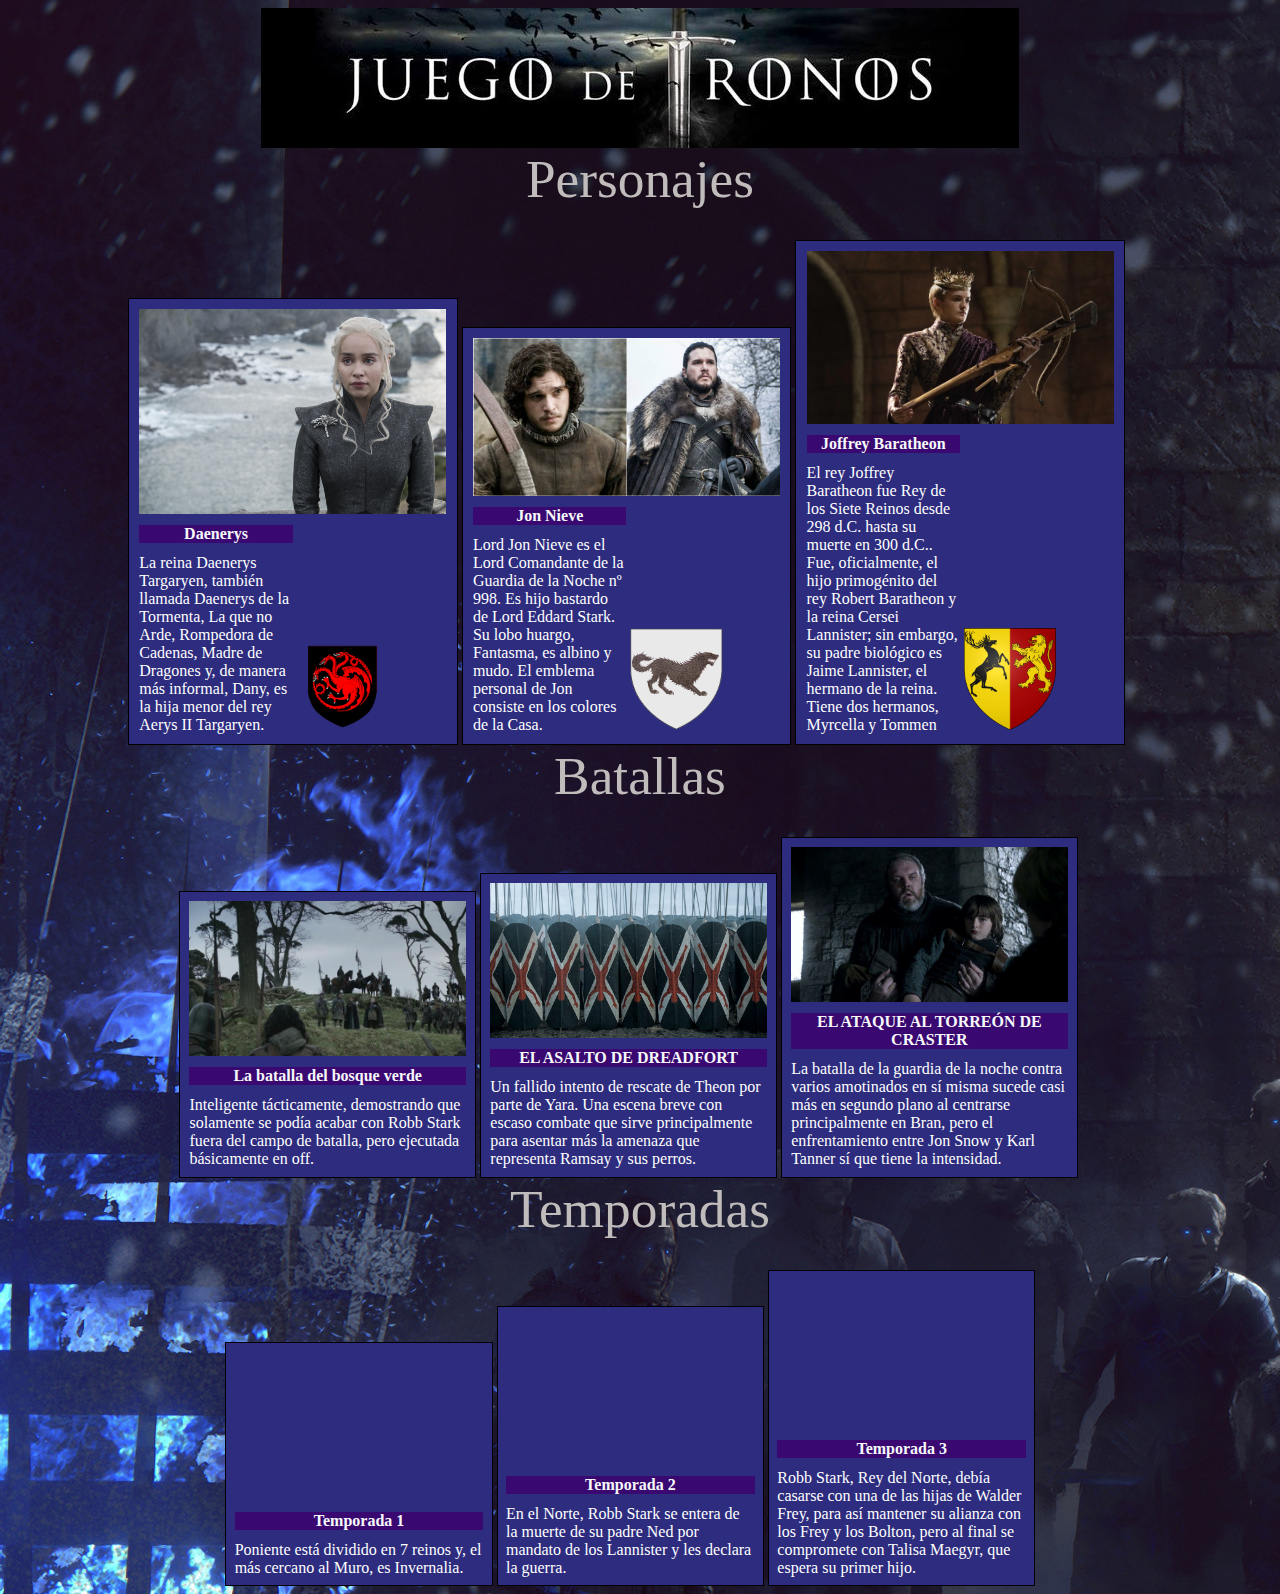
<file: JuegodeTronos/index.html>
<html>
<head>
    <link href="css/index.css" rel="stylesheet" type="text/css" media="all" />
    <meta charset="UTF-8">

</head>

<body background="images/fondomamadisimo.jpg">

    <div id="divPrincipal">
        <div id="banner">
            <img src="images/banner.jpg"/>
        </div>


        <div id="divPrincipal">
            <div class="banner2">
                Personajes
            </div>
    
        <div class="contenedorTarjetas">
            <div class="tarjeta tarjetaUnTercio">
             
                <div> <a href="daenerys.html">
                    <img class="imagenAnchoCompleto"  src="images/daenerys-targaryen.jpg"/></a>

                </div>
                <div  class="tarjeta1">
                
                    <h1>Daenerys</h1>
                    La reina Daenerys Targaryen, también llamada Daenerys de la Tormenta, La que no Arde, Rompedora de Cadenas, Madre de Dragones y, de manera más informal, Dany, es la hija menor del rey Aerys II Targaryen. 
                
                </div >
                <div class="tarjeta2">
                    <img class="imagenAnchoCompleto" src="images/Targaryen_Shield.png"/></a>
                </div>
               
            </div>
            <div class="tarjeta tarjetaUnTercio">
             
                <div><a href="jonnieve.html">
                    <img class="imagenAnchoCompleto" src="images/1557835177_653418_1557846461_noticia_normal.jpg"/></a>

                </div>
                <div  class="tarjeta1">
                
                    <h1>Jon Nieve</h1>
                    Lord Jon Nieve es el Lord Comandante de la Guardia de la Noche nº 998. Es hijo bastardo de Lord Eddard Stark. Su lobo huargo, Fantasma, es albino y mudo. El emblema personal de Jon consiste en los colores de la Casa.
                </div >
                <div class="tarjeta2">
                    <img class="imagenAnchoCompleto" src="images/Casa_Stark_escudo.png"/></a>
                </div>
               
            </div>

            <div class="tarjeta tarjetaUnTercio">
             
                <div>
                    <img class="imagenAnchoCompleto" src="images/joffrey-baratheon.jpg"/></a>

                </div>
                <div  class="tarjeta1">
                
                    <h1>Joffrey Baratheon</h1>
                    El rey Joffrey Baratheon fue Rey de los Siete Reinos desde 298 d.C. hasta su muerte en 300 d.C.. Fue, oficialmente, el hijo primogénito del rey Robert Baratheon y la reina Cersei Lannister; sin embargo, su padre biológico es Jaime Lannister, el hermano de la reina. Tiene dos hermanos, Myrcella y Tommen
                </div >
                <div class="tarjeta2">
                    <img class="imagenAnchoCompleto" src="images/Casa_Baratheon_Desembarco.png"/></a>
                </div>
               
            </div>

            <div id="divPrincipal">
                <div class="banner2">
                    Batallas
                </div>


            <div class="contenedorTarjetas">
                <div class="tarjeta tarjetaUnTercio">
             
                    <div><a href="batalla.html">
                        <img class="imagenAnchoCompleto" src="images/Batalla_del_Bosque_Susurrante.jpg"/></a>
    
                    </div>
                    <div  class="tarjetabatalla" >
                    
                        <h1>La batalla del bosque verde</h1>
                        Inteligente tácticamente, demostrando que solamente se podía acabar con Robb Stark fuera del campo de batalla, pero ejecutada básicamente en off. 
                        
                    </div >
                   
                   
                </div>

                <div class="tarjeta tarjetaUnTercio">
             
                    <div>
                        <img class="imagenAnchoCompleto" src="images/escudos-bolton.jpg"/></a>
    
                    </div>
                    <div  class="tarjetabatalla" >
                    
                        <h1>EL ASALTO DE DREADFORT</h1>
                        Un fallido intento de rescate de Theon por parte de Yara. Una escena breve con escaso combate que sirve principalmente para asentar más la amenaza que representa Ramsay y sus perros.                         
                    </div >
                   
                   
                </div>

                <div class="tarjeta tarjetaUnTercio">
             
                    <div>
                        <img class="imagenAnchoCompleto" src="images/hodor-game-of-thrones-lenguaje-3.jpg"/></a>
    
                    </div>
                    <div  class="tarjetabatalla" >
                    
                        <h1>EL ATAQUE AL TORREÓN DE CRASTER</h1>
                        La batalla de la guardia de la noche contra varios amotinados en sí misma sucede casi más en segundo plano al centrarse principalmente en Bran, pero el enfrentamiento entre Jon Snow y Karl Tanner sí que tiene la intensidad.                    
                    </div >
                   
                   
                </div>

            </div>


            <div id="divPrincipal">
                <div class="banner2">
                    Temporadas
                </div>

            <div class="contenedorTarjetas">

                <div class="tarjeta tarjetaUnTercio">
             
                    <div class="imagenAnchoCompleto">
                        <iframe  src="https://www.youtube.com/embed/gcTkNV5Vg1E" frameborder="0" allow="accelerometer; autoplay; encrypted-media; gyroscope; picture-in-picture" allowfullscreen></iframe>
    
                    </div>
                    <div  class="tarjetabatalla" >
                    
                        <h1>Temporada 1</h1>
                        Poniente está dividido en 7 reinos y, el más cercano al Muro, es Invernalia.
                    </div >
                   
                   
                </div>

                <div class="tarjeta tarjetaUnTercio">
             
                    <div class="imagenAnchoCompleto">
                        <iframe src="https://www.youtube.com/embed/AlhHGUfCYw4" frameborder="0" allow="accelerometer; autoplay; encrypted-media; gyroscope; picture-in-picture" allowfullscreen></iframe>
                    </div>
                    <div  class="tarjetabatalla" >
                    
                        <h1>Temporada 2</h1>
                        En el Norte, Robb Stark se entera de la muerte de su padre Ned por mandato de los Lannister y les declara la guerra. 
                    </div >
                   
                   
                </div>

                <div class="tarjeta tarjetaUnTercio">
             
                    <div class="imagenAnchoCompleto">
                        <iframe src="https://www.youtube.com/embed/wfSXhMzWoA4" frameborder="0" allow="accelerometer; autoplay; encrypted-media; gyroscope; picture-in-picture" allowfullscreen></iframe>
                    </div>
                    <div  class="tarjetabatalla" >
                    
                        <h1>Temporada 3</h1>
                        Robb Stark, Rey del Norte, debía casarse con una de las hijas de Walder Frey, para así mantener su alianza con los Frey y los Bolton, pero al final se compromete con Talisa Maegyr, que espera su primer hijo. 
                    </div >
                   
                   
                </div>








            </div>

        </div>




    </div>
</body>
</html>
</file>
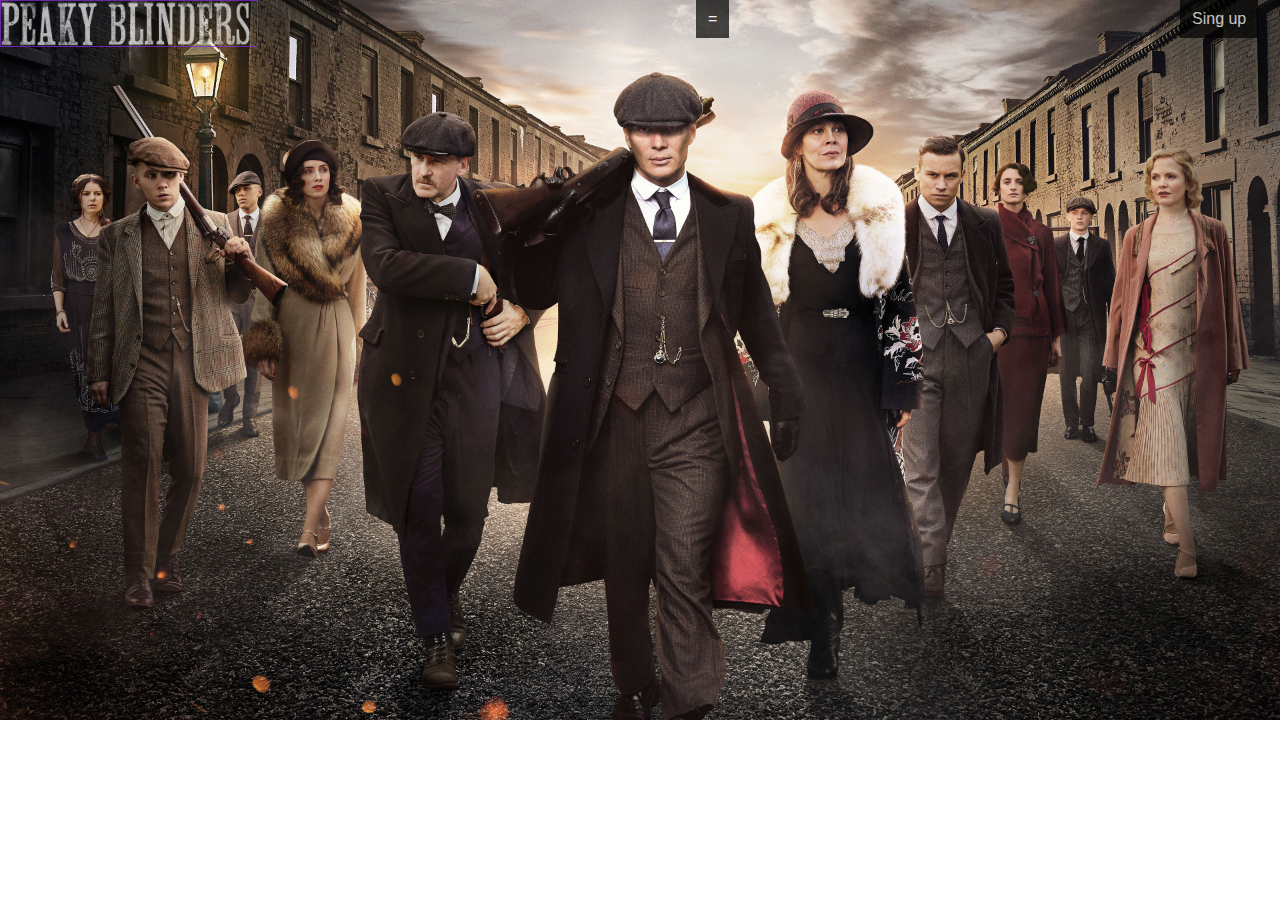
<file: PeakyBlinders/index.html>
<html>
<head>
    <link href="css/index.css" rel="stylesheet" type="text/css" media="all" />
    <meta charset="UTF-8">

</head>
<body >
 <!-- Image Map Generated by http://www.image-map.net/ -->
<img id="fondo" src="images/fondowebstodos.jpg" usemap="#image-map">

<map name="image-map">
    <area target="" alt="Tommy" title="Tommy" href="tommyshelby.html" coords="2175,1701,1721,585" shape="rect">
    <area target="" alt="polly" title="polly" href="poly.html" coords="2585,1721,2361,334" shape="rect">
    <area target="" alt="Arthur" title="Arthur" href="arthurshelby.html" coords="1082,548,1575,1430" shape="rect">
</map>
    <div class="imageninicio">
        <a href="index.html"> <img class="imagencien" src="images/Imagendeinicio (1).png"></a>

    </div>
    <div id="header">
        <ul class="nav">
        <!-- <li><a href="">Inicio</a></li>-->
         <li><a href="">=</a>
          <ul>
           <li><a href="historia.html">Historia</a></li>
           <li><a href="personaje.html">Personajes</a></li>
           <li><a href="temporada.html">Temporadas</a></li>
           <li><a href="">Actores</a></li>
           <li><a href="">Ambientación</a>
            <ul>
             <li><a href="bandasonora.html">Banda Sonora</a></li>
             <li><a href="fotografia.html">Fotografía</a></li>
            </ul>
           </li>
          </ul>
         </li>
        </ul>
       </div>
     <div class="singup">
        <ul class="nav">
         <li><a href="iniciosesion.html">Sing up</a>
            <ul>
                <li><a href="https://twitter.com/CasaReal?ref_src=twsrc%5Egoogle%7Ctwcamp%5Eserp%7Ctwgr%5Eauthor">Contacto</a></li>
                </ul>
         </li>
         </div>
</body>
</html>
</file>
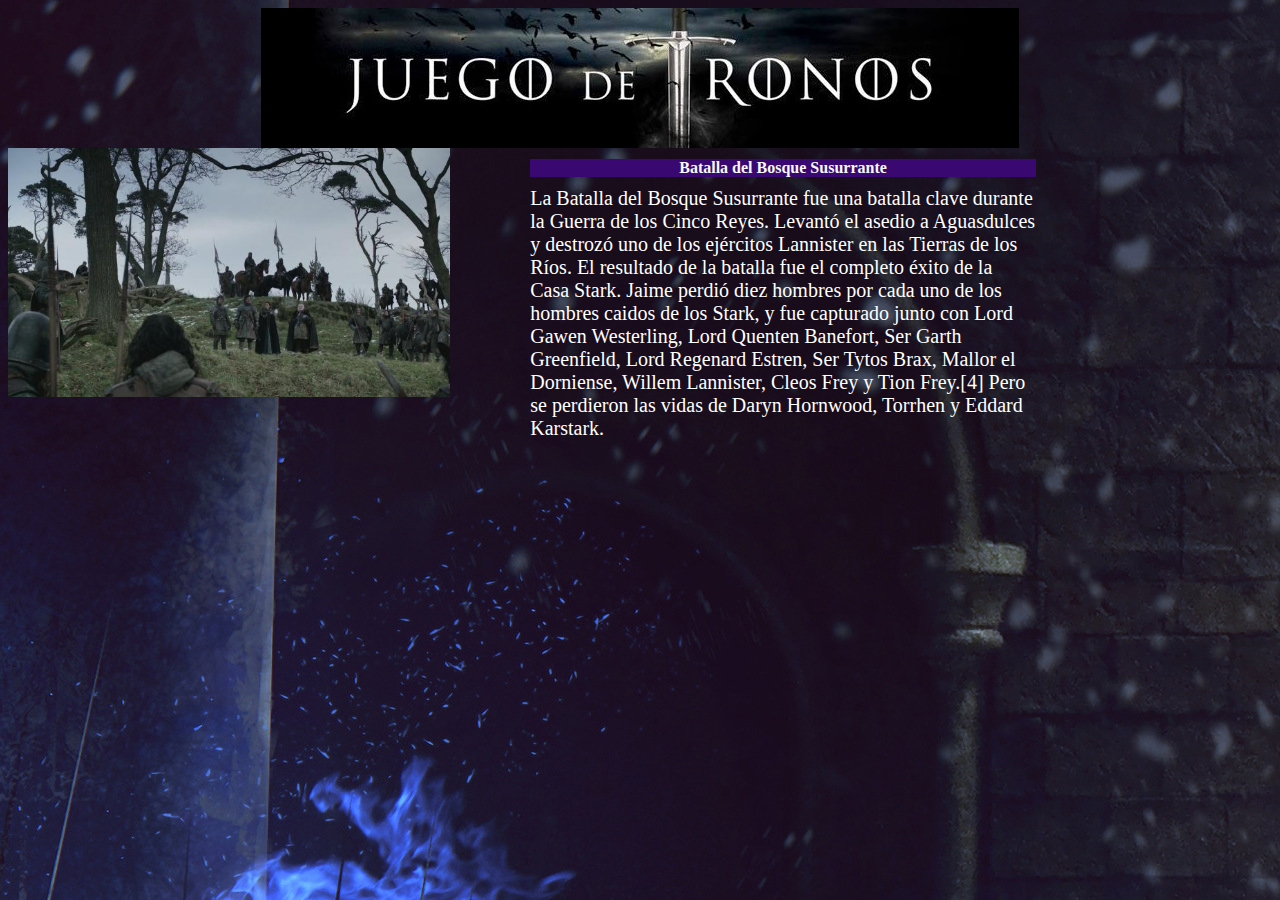
<file: JuegodeTronos/batalla.html>
<html>
<head>
    <link href="css/index.css" rel="stylesheet" type="text/css" media="all" />
    <meta charset="UTF-8">

</head>
<body  background="images/fondomamadisimo.jpg">
    <div id="divPrincipal">
        <div id="banner">
            <img src="images/banner.jpg"/>
        </div>
    </div>
  
             
        

        <div class="tarjeta4">
            <img class="imagenAnchoCompleto" src="images/Batalla_del_Bosque_Susurrante.jpg"/></a>


        </div>
        <div id="padre "class="tarjeta5" >
        
            <h1>Batalla del Bosque Susurrante</h1>
            La Batalla del Bosque Susurrante fue una batalla clave durante la Guerra de los Cinco Reyes. Levantó el asedio a Aguasdulces y destrozó uno de los ejércitos Lannister en las Tierras de los Ríos.
            El resultado de la batalla fue el completo éxito de la Casa Stark. Jaime perdió diez hombres por cada uno de los hombres caidos de los Stark, y fue capturado junto con Lord Gawen Westerling, Lord Quenten Banefort, Ser Garth Greenfield, Lord Regenard Estren, Ser Tytos Brax, Mallor el Dorniense, Willem Lannister, Cleos Frey y Tion Frey.[4] Pero se perdieron las vidas de Daryn Hornwood, Torrhen y Eddard Karstark.
        </div>

      
        
       
    
</body>
</html>
</file>
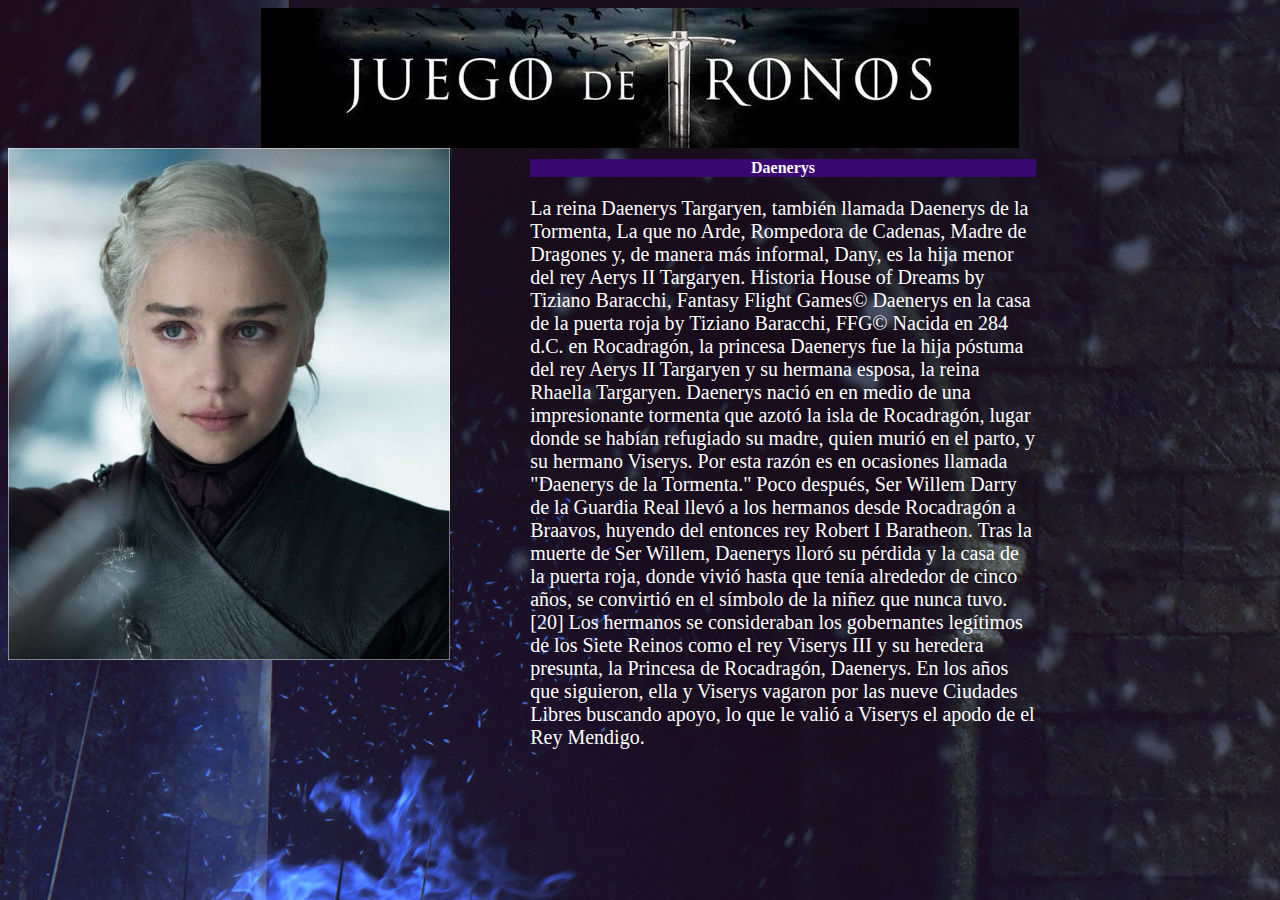
<file: JuegodeTronos/daenerys.html>
<html>
<head>
    <link href="css/index.css" rel="stylesheet" type="text/css" media="all" />
    <meta charset="UTF-8">

</head>
<body  background="images/fondomamadisimo.jpg">
    <div id="divPrincipal">
        <div id="banner">
            <img src="images/banner.jpg"/>
        </div>
    </div>
  
             
        

        <div class="tarjeta4">
            <img class="imagenAnchoCompleto" src="images/dae.jpg"/></a>


        </div>
        <div class="tarjeta5" >
        
            <h1>Daenerys</h1>
           <p> La reina Daenerys Targaryen, también llamada Daenerys de la Tormenta, La que no Arde, Rompedora de Cadenas, Madre de Dragones y, de manera más informal, Dany, es la hija menor del rey Aerys II Targaryen. 
            Historia
            House of Dreams by Tiziano Baracchi, Fantasy Flight Games©
            Daenerys en la casa de la puerta roja by Tiziano Baracchi, FFG©

            Nacida en 284 d.C. en Rocadragón, la princesa Daenerys fue la hija póstuma del rey Aerys II Targaryen y su hermana esposa, la reina Rhaella Targaryen. Daenerys nació en en medio de una impresionante tormenta que azotó la isla de Rocadragón, lugar donde se habían refugiado su madre, quien murió en el parto, y su hermano Viserys. Por esta razón es en ocasiones llamada "Daenerys de la Tormenta."

            Poco después, Ser Willem Darry de la Guardia Real llevó a los hermanos desde Rocadragón a Braavos, huyendo del entonces rey Robert I Baratheon. Tras la muerte de Ser Willem, Daenerys lloró su pérdida y la casa de la puerta roja, donde vivió hasta que tenía alrededor de cinco años, se convirtió en el símbolo de la niñez que nunca tuvo.[20]

            Los hermanos se consideraban los gobernantes legítimos de los Siete Reinos como el rey Viserys III y su heredera presunta, la Princesa de Rocadragón, Daenerys. En los años que siguieron, ella y Viserys vagaron por las nueve Ciudades Libres buscando apoyo, lo que le valió a Viserys el apodo de el Rey Mendigo.
            </p>
        </div>

      
        
       
    
</body>
</html>
</file>
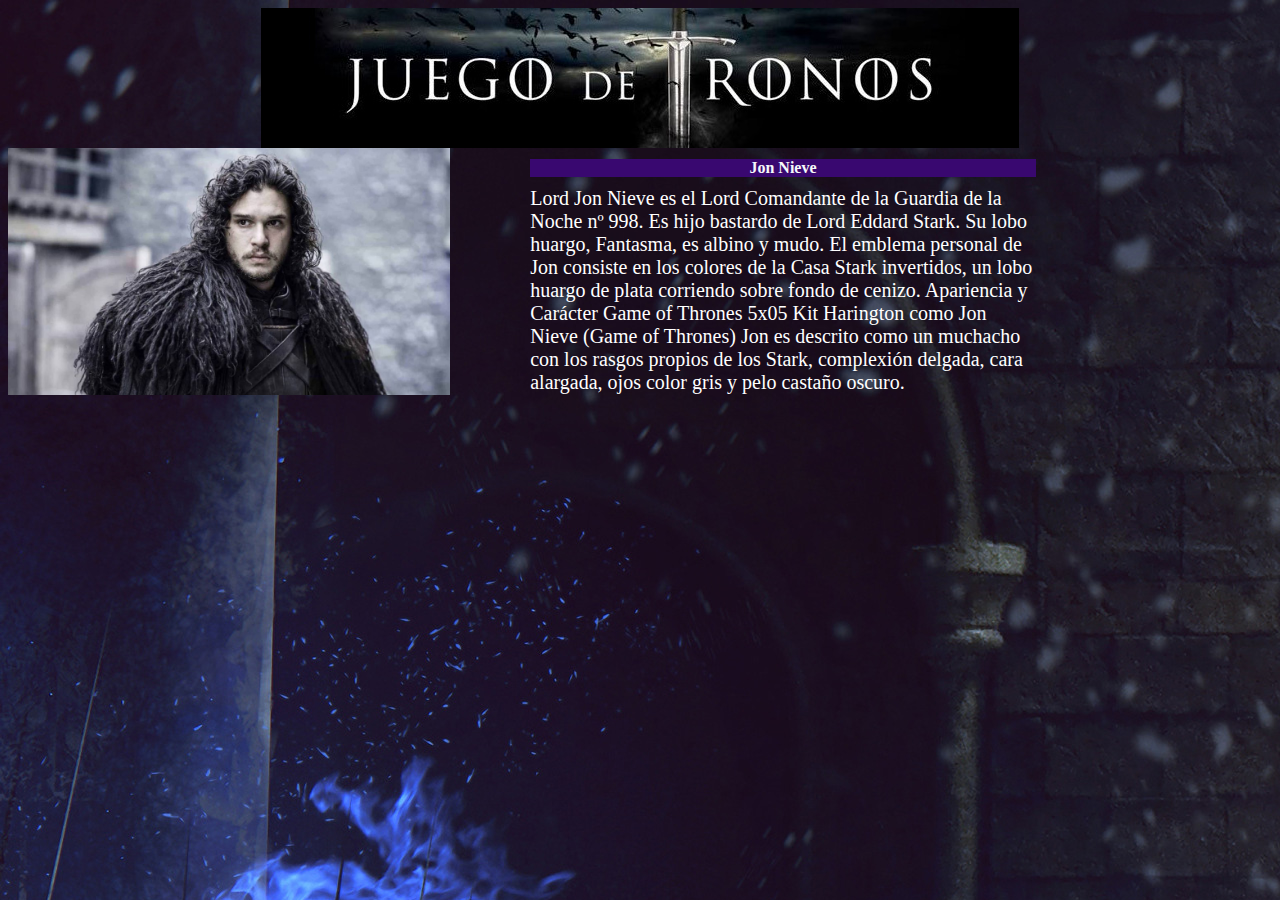
<file: JuegodeTronos/jonnieve.html>
<html>
<head>
    <link href="css/index.css" rel="stylesheet" type="text/css" media="all" />
    <meta charset="UTF-8">

</head>
<body  background="images/fondomamadisimo.jpg">
    <div id="divPrincipal">
        <div id="banner">
            <img src="images/banner.jpg"/>
        </div>
    </div>
  
             
        

        <div class="tarjeta4">
            <img class="imagenAnchoCompleto" src="images/1566728548_210085_1566728841_noticia_normal.jpg"/></a>


        </div>
        <div id="padre "class="tarjeta5" >
        
            <h1>Jon Nieve</h1>
            Lord Jon Nieve es el Lord Comandante de la Guardia de la Noche nº 998. Es hijo bastardo de Lord Eddard Stark. Su lobo huargo, Fantasma, es albino y mudo. El emblema personal de Jon consiste en los colores de la Casa Stark invertidos, un lobo huargo de plata corriendo sobre fondo de cenizo.
            Apariencia y Carácter
Game of Thrones 5x05
Kit Harington como Jon Nieve (Game of Thrones)

Jon es descrito como un muchacho con los rasgos propios de los Stark, complexión delgada, cara alargada, ojos color gris y pelo castaño oscuro.
        </div>

      
        
       
    
</body>
</html>
</file>
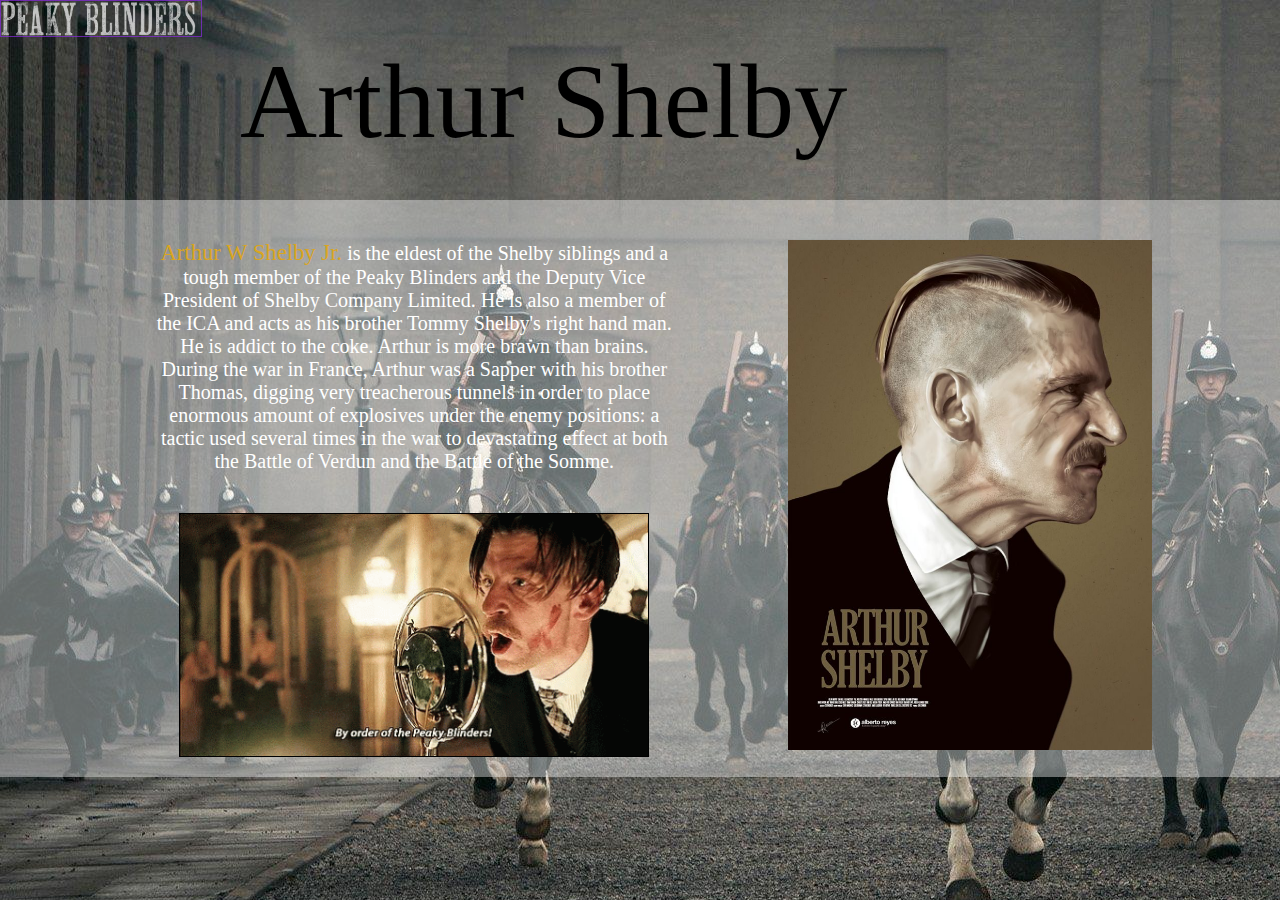
<file: PeakyBlinders/arthurshelby.html>
<html>
    <head>
        <link href="css/index.css" rel="stylesheet" type="text/css" media="all" />
        <meta charset="UTF-8">

    </head>
    <body class="fondodesl" background="images/caballos.jpg" alt="background image">
        <div id="contenedorhistoria">
            <div id="menuhistoria">
                <div class="imageninicioh" > 
                    <a href="index.html"> <img class="imagencien" src="images/Imagendeinicio (1).png"></a>

                </div>
                <div class="display">
               <p class="historia">Arthur Shelby</p> 
                </div>
                <div class="deschistoria">
                    <div class="infopersonaje">
                       <p>  
                        <span class="span">Arthur W Shelby Jr.</span> is the eldest of the Shelby siblings and a tough member of the Peaky Blinders and the Deputy Vice President of Shelby Company Limited. He is also a member of the ICA and acts as his brother Tommy Shelby's right hand man. He is addict to the coke.
                        Arthur is more brawn than brains. During the war in France, Arthur was a Sapper with his brother Thomas, digging very treacherous tunnels in order to place enormous amount of explosives under the enemy positions: a tactic used several times in the war to devastating effect at both the Battle of Verdun and the Battle of the Somme.  
                    </p>
                    <p class="margen1">

                        <img class="gift2" src="images/arthur.gif">
                    </p>

                    </div>
                    <div class="fotopersonaje">

                        <img class="porcen" src="images/arthurinfo.jpg"/></a>


                    </div>
                   

                </div>
                
            </div>
        </div>


        


    </body>
</html>
</file>
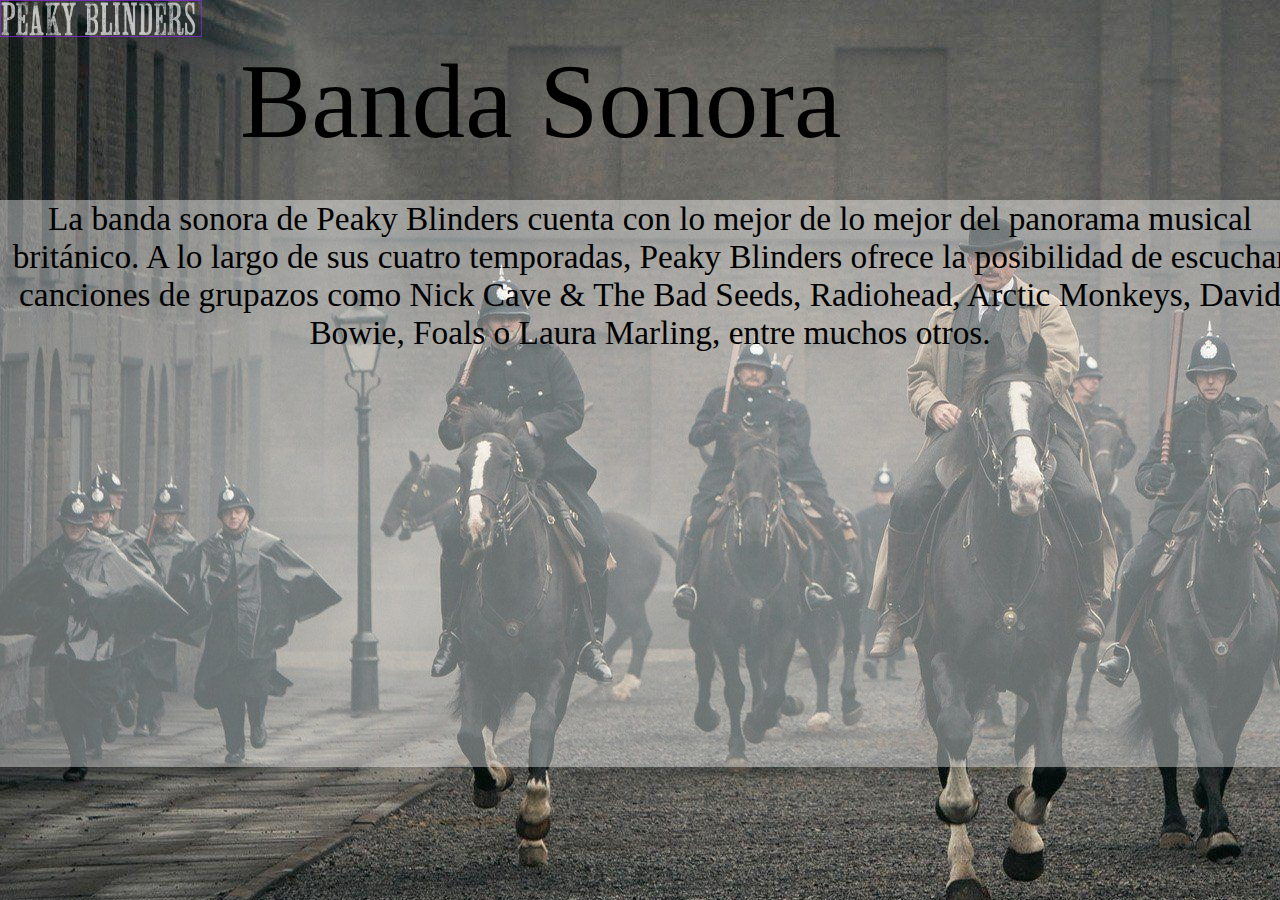
<file: PeakyBlinders/bandasonora.html>
<html>
    <head>
        <link href="css/index.css" rel="stylesheet" type="text/css" media="all" />
        <meta charset="UTF-8">

    </head>
    <body class="fondodesl" background="images/caballos.jpg" alt="background image" >
        
        <div id="contenedorhistoria">
        <div id="menuhistoria">
            <div class="imageninicioh ">
                <a href="index.html"> <img class="imagencien" src="images/Imagendeinicio (1).png"></a>

            </div>
            <div class="display">
           <p class="historia">Banda Sonora</p> 
            </div>
            <div class="deschistoria">
                <p>La banda sonora de Peaky Blinders cuenta con lo mejor de lo mejor del panorama musical británico. A lo largo de sus cuatro temporadas, Peaky Blinders ofrece la posibilidad de escuchar canciones de grupazos como Nick Cave & The Bad Seeds, Radiohead, Arctic Monkeys, David Bowie, Foals o Laura Marling, entre muchos otros.
                    
                </p>
                <div class="spoti"><iframe title="Spotify Embed: Canciones Peaky Blinders - Temporada 5" width="300" height="380" allowtransparency="true" frameborder="0" allow="encrypted-media" src="https://open.spotify.com/embed/playlist/0qoCY2hpHjNtyPtoWf4D33?si=sihpYb3qRfmdG2WCKolbYw"></iframe></div>
                <div class="spoti"><iframe title="Spotify Embed: Banda sonora de Peaky Blinders - Temporada 4" width="300" height="380" allowtransparency="true" frameborder="0" allow="encrypted-media" src="https://open.spotify.com/embed/playlist/4dIW3Z0IqBghCsnlW5hZvH"></iframe></div>
                <div class="spoti"><iframe title="Spotify Embed: Banda sonora de Peaky Blinders - Temporada 3" width="300" height="380" allowtransparency="true" frameborder="0" allow="encrypted-media" src="https://open.spotify.com/embed/playlist/4xRDWYIn6ssqr8IhldoSE7"></iframe></div>
                <div class="spoti"><iframe title="Spotify Embed: Banda sonora de Peaky Blinders - Temporada 1" width="300" height="380" allowtransparency="true" frameborder="0" allow="encrypted-media" src="https://open.spotify.com/embed/playlist/1mBnFxIrevTxxd6DUA428g"></iframe></div>
            </div>
            

        </div>
        </div>

    </body>
</html>
</file>
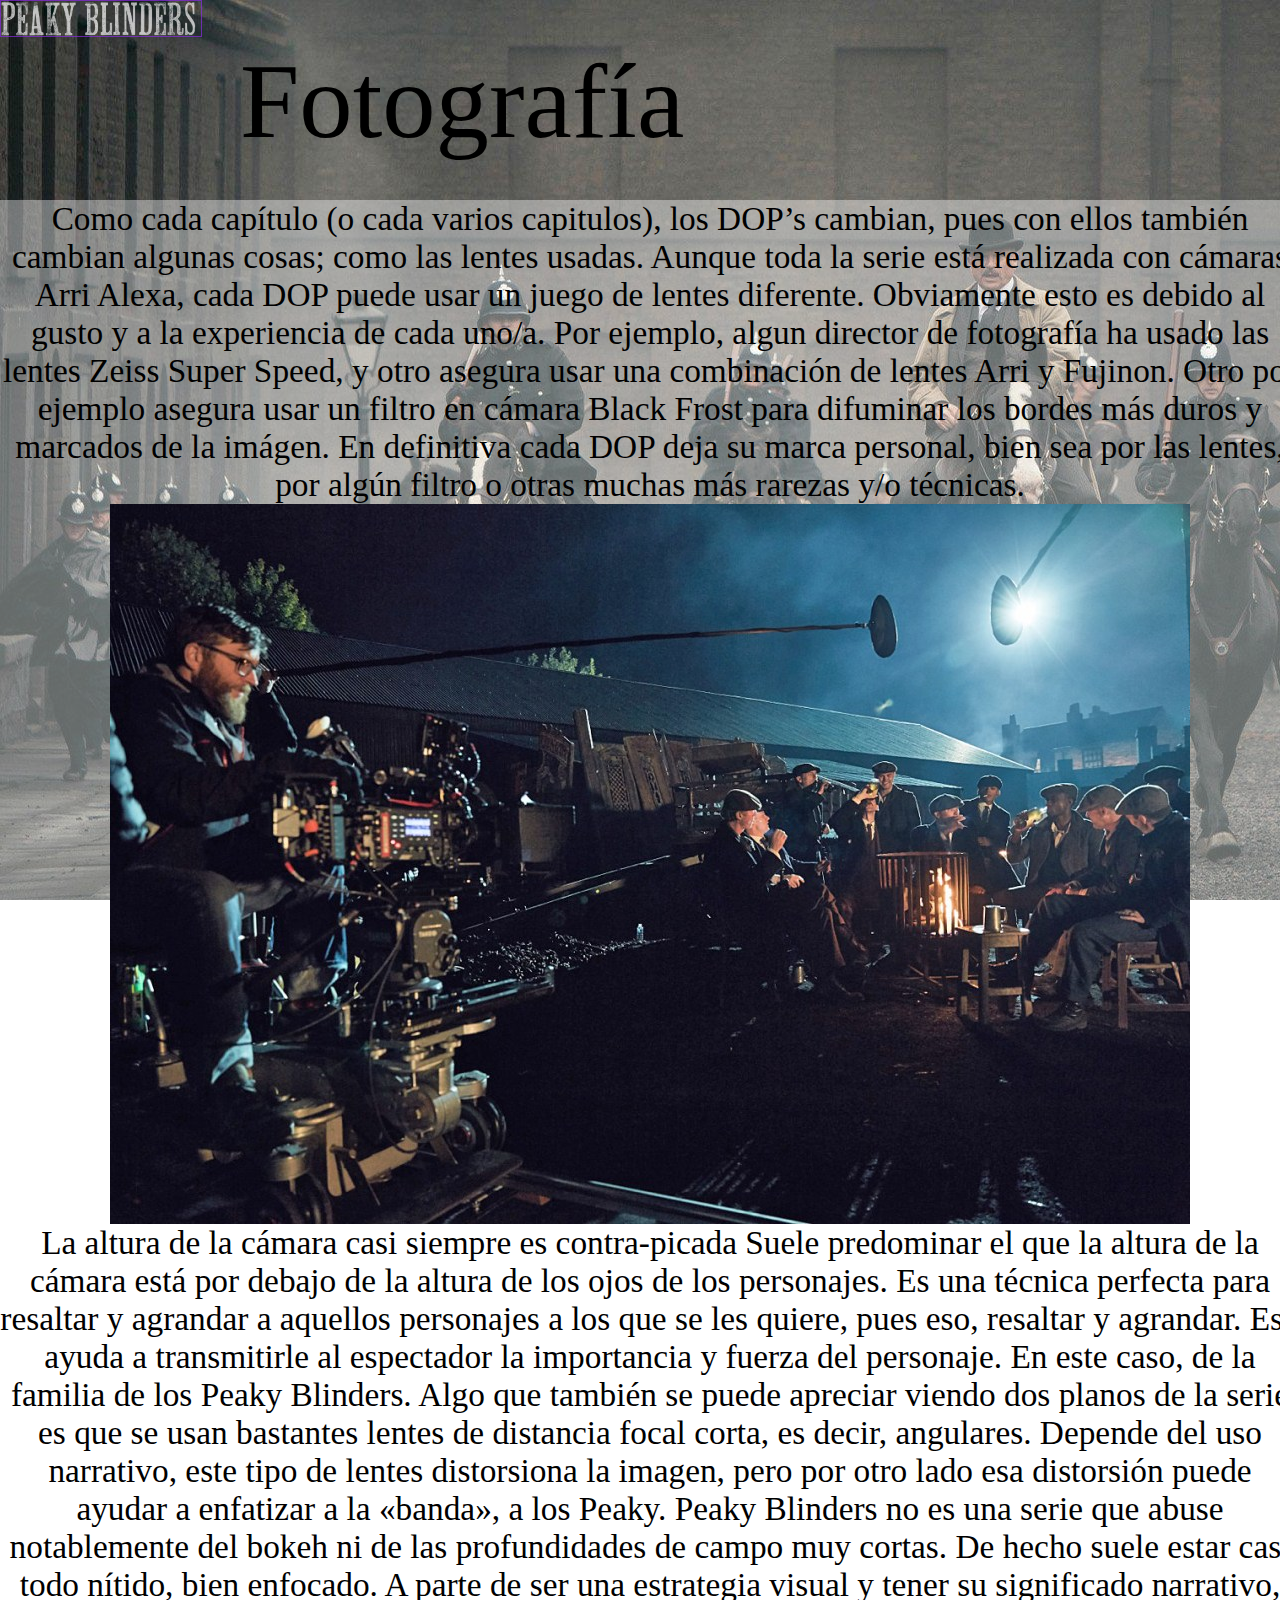
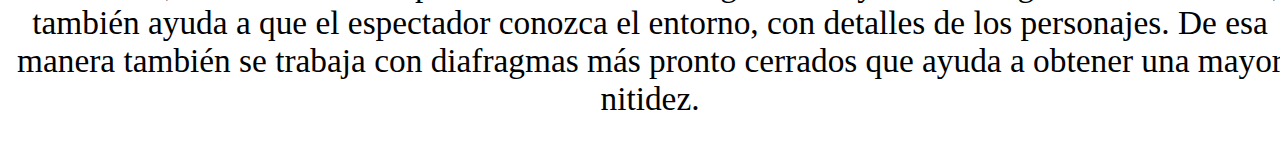
<file: PeakyBlinders/fotografia.html>
<html>
    <head>
        <link href="css/index.css" rel="stylesheet" type="text/css" media="all" />
        <meta charset="UTF-8">

    </head>
    <body class="fondodesl" background="images/caballos.jpg" alt="background image" >
        
        <div id="contenedorhistoria">
        <div id="menuhistoria">
            <div class="imageninicioh">
                <a href="index.html"> <img class="imagencien" src="images/Imagendeinicio (1).png"></a>

            </div>
            <div class="display">
           <p class="historia">Fotografía</p> 
            </div>
            <div class="deschistoria">
                <p>
                    Como cada capítulo (o cada varios capitulos), los DOP’s cambian, pues con ellos también cambian algunas cosas; como las lentes usadas. Aunque toda la serie está realizada con cámaras Arri Alexa, cada DOP puede usar un juego de lentes diferente. Obviamente esto es debido al gusto y a la experiencia de cada uno/a.
 
                    Por ejemplo, algun director de fotografía ha usado las lentes Zeiss Super Speed, y otro asegura usar una combinación de lentes Arri y Fujinon. Otro por ejemplo asegura usar un filtro en cámara Black Frost para difuminar los bordes más duros y marcados de la imágen.
                     
                    En definitiva cada DOP deja su marca personal, bien sea por las lentes, por algún filtro o otras muchas más rarezas y/o técnicas.</p>

                    <img src="images/rodaje.jpeg">
                     
                   <p> La altura de la cámara casi siempre es contra-picada
                     
                    Suele predominar el que la altura de la cámara está por debajo de la altura de los ojos de los personajes. Es una técnica perfecta para resaltar y agrandar a aquellos personajes a los que se les quiere, pues eso, resaltar y agrandar. Eso ayuda a transmitirle al espectador la importancia y fuerza del personaje. En este caso, de la familia de los Peaky Blinders.
                     
                    Algo que también se puede apreciar viendo dos planos de la serie es que se usan bastantes lentes de distancia focal corta, es decir, angulares. Depende del uso narrativo, este tipo de lentes distorsiona la imagen, pero por otro lado esa distorsión puede ayudar a enfatizar a la «banda», a los Peaky.
                     
                    Peaky Blinders no es una serie que abuse notablemente del bokeh ni de las profundidades de campo muy cortas. De hecho suele estar casi todo nítido, bien enfocado. A parte de ser una estrategia visual y tener su significado narrativo, también ayuda a que el espectador conozca el entorno, con detalles de los personajes. De esa manera también se trabaja con diafragmas más pronto cerrados que ayuda a obtener una mayor nitidez.
                    
                </p>
                
            </div>
            

        </div>
        </div>

    </body>
</html>
</file>
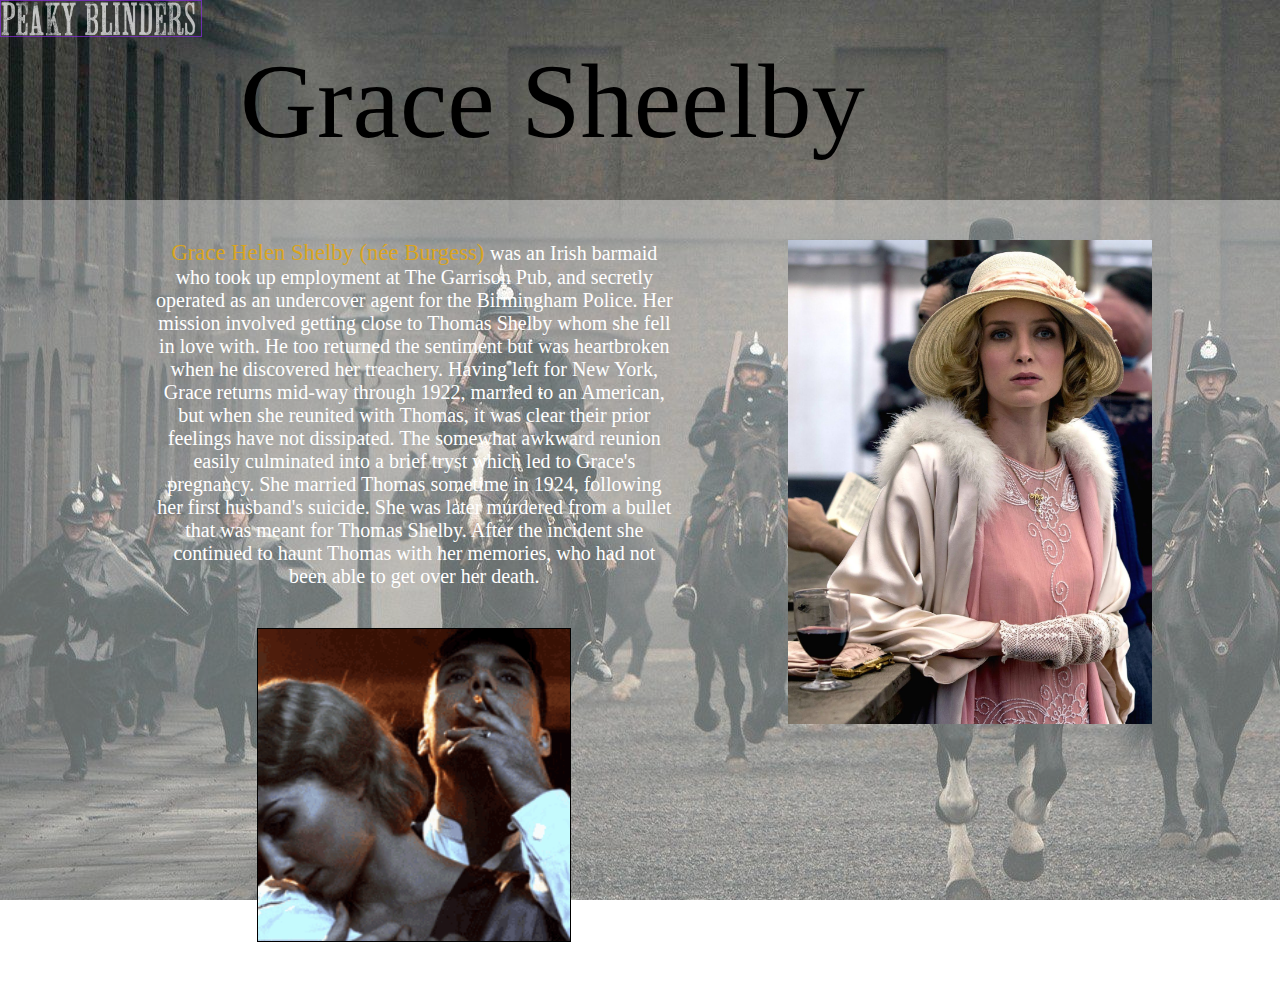
<file: PeakyBlinders/greece.html>
<html>
    <head>
        <link href="css/index.css" rel="stylesheet" type="text/css" media="all" />
        <meta charset="UTF-8">

    </head>
    <body class="fondodesl" background="images/caballos.jpg" alt="background image">
        <div id="contenedorhistoria">
            <div id="menuhistoria">
                <div class="imageninicioh" > 
                    <a href="index.html"> <img class="imagencien" src="images/Imagendeinicio (1).png"></a>

                </div>
                <div class="display">
               <p class="historia">Grace Sheelby</p> 
                </div>
                <div class="deschistoria">
                    <div class="infopersonaje">
                       <p>  
                       <span class="span"> Grace Helen Shelby (née Burgess) </span> was an Irish barmaid who took up employment at The Garrison Pub, and secretly operated as an undercover agent for the Birmingham Police. Her mission involved getting close to Thomas Shelby whom she fell in love with. He too returned the sentiment but was heartbroken when he discovered her treachery.

Having left for New York, Grace returns mid-way through 1922, married to an American, but when she reunited with Thomas, it was clear their prior feelings have not dissipated. The somewhat awkward reunion easily culminated into a brief tryst which led to Grace's pregnancy. She married Thomas sometime in 1924, following her first husband's suicide.

She was later murdered from a bullet that was meant for Thomas Shelby. After the incident she continued to haunt Thomas with her memories, who had not been able to get over her death.
                    </p>
                    <p class="margen1">

                        <img class="gift" src="images/grace.gif">
                    </p>

                    </div>
                    <div class="fotopersonaje">

                        <img class="porcen" src="images/gracee.jpg"/></a>


                    </div>
                   

                </div>
                
            </div>
        </div>


        


    </body>
</html>
</file>
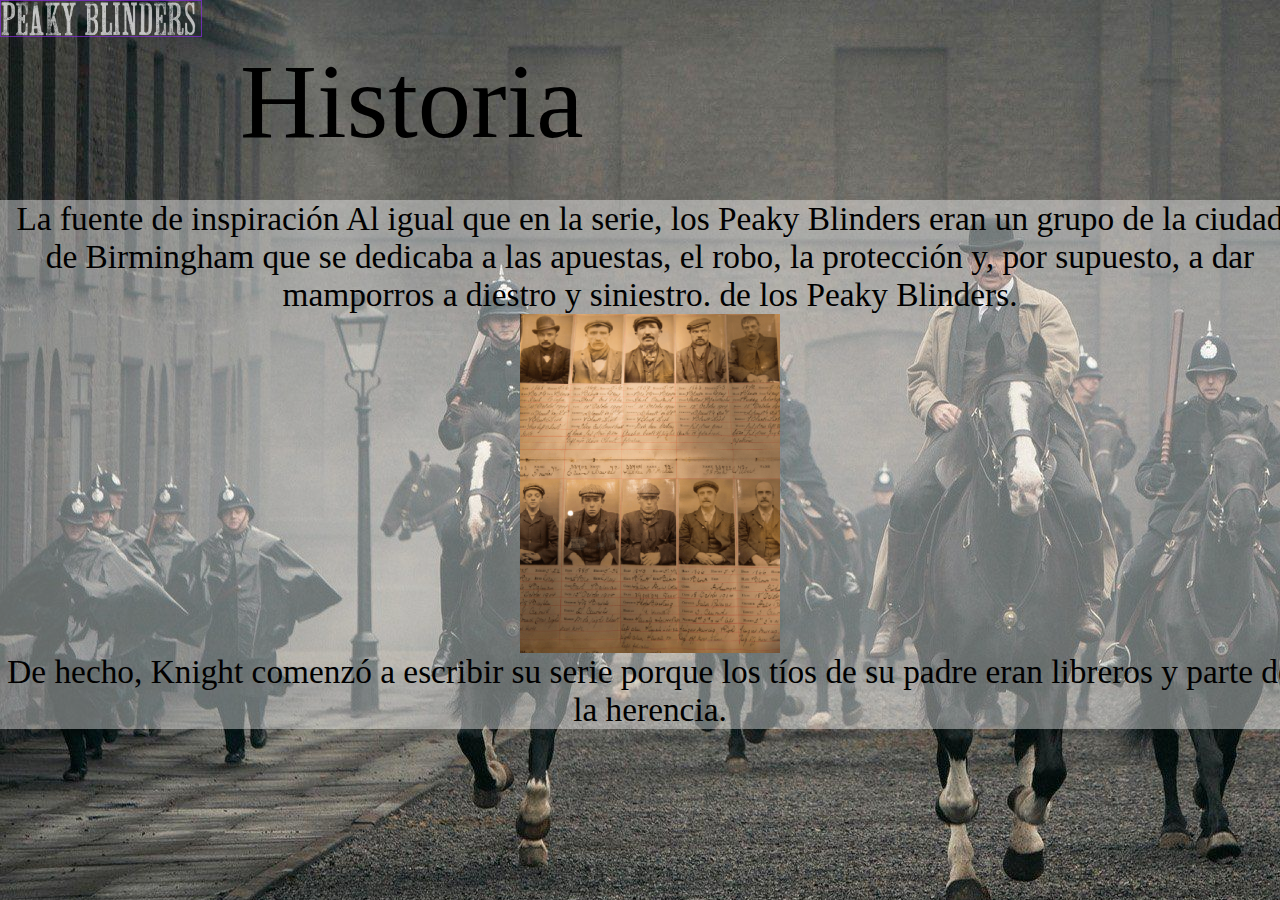
<file: PeakyBlinders/historia.html>
<html>
    <head>
        <link href="css/index.css" rel="stylesheet" type="text/css" media="all" />
        <meta charset="UTF-8">

    </head>
    <body class="fondodesl" background="images/caballos.jpg" alt="background image" >
        
        <div id="contenedorhistoria">
        <div id="menuhistoria">
            <div class="imageninicioh">
                <a href="index.html"> <img class="imagencien" src="images/Imagendeinicio (1).png"></a>

            </div>
            <div class="display">
           <p class="historia">Historia</p> 
            </div>
            <div class="deschistoria">
                <p>La fuente de inspiración
                    Al igual que en la serie, los Peaky Blinders eran un grupo de la ciudad de Birmingham que se dedicaba  a las apuestas, el robo, la protección y, por supuesto, a dar mamporros a diestro y siniestro. de los Peaky Blinders. </p>
                <div>
                    <img class="imghistoria" src="images/historia.jpg">
                </div>
                <p>
                    De hecho, Knight comenzó a escribir su serie porque los tíos de su padre eran libreros y parte de la herencia.
                </p>
                
            </div>
            

        </div>
        </div>

    </body>
</html>
</file>
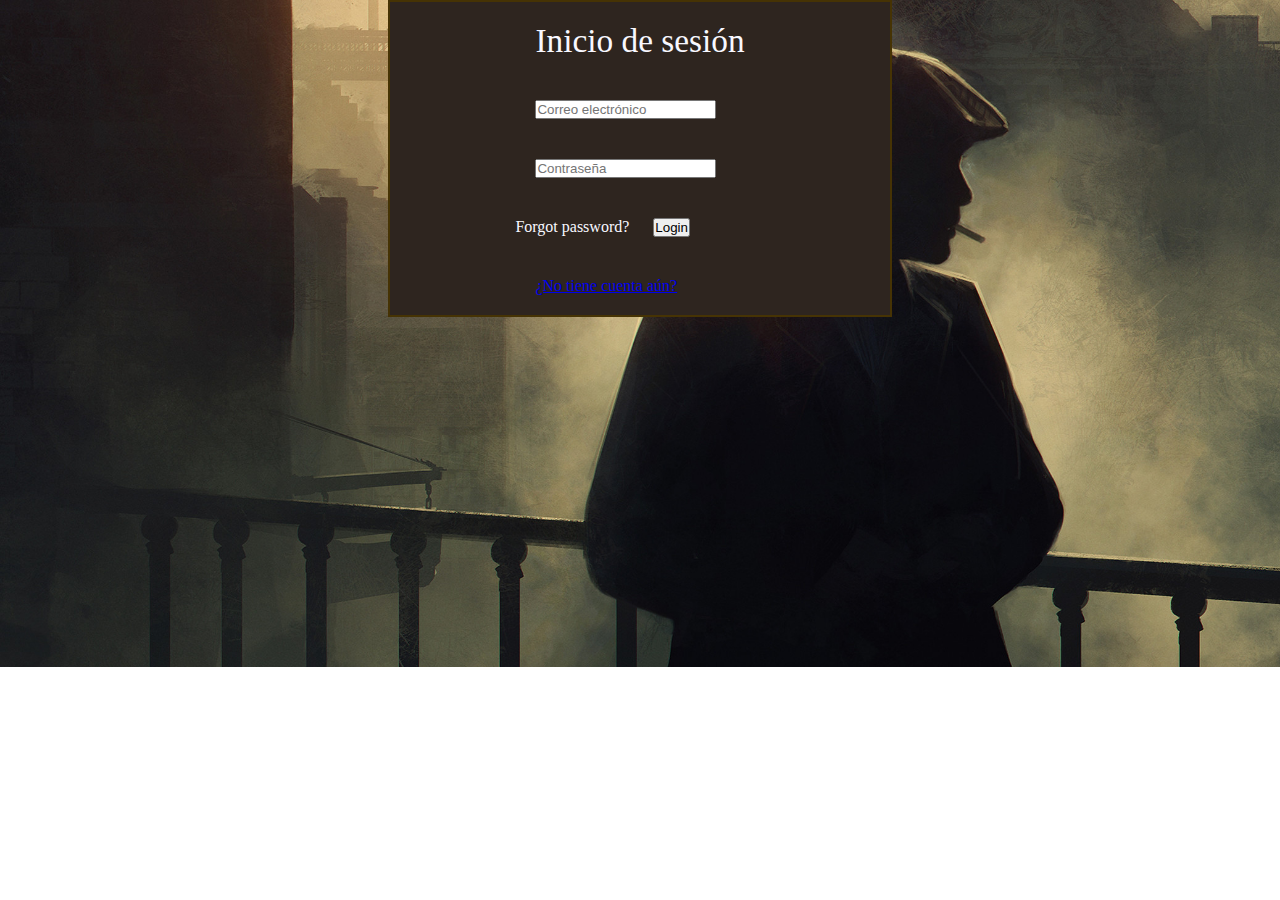
<file: PeakyBlinders/iniciosesion.html>
<html>
    <head>
    <link href="css/index.css" rel="stylesheet" type="text/css" media="all" />
    <meta charset="UTF-8">

    </head>
    <body >
        <img id="fondo" src="images/fondocuestionario.jpg">
        <div class="cuestionario">
            <form action="/url a la que se envia la información del formulario" method="post metodo http por el que se envia">

            
        <p class="registro form">Inicio de sesión</p>
            <p>
            <input class="form" type="text" name="Correo electrónico" placeholder="Correo electrónico">
            </p>
            <p>
            <input class="form" type="text" name="Contraseña" placeholder="Contraseña"/>
            </p>

            <p>
                Forgot password?
            <input class="form" type="submit" name="Login" id="Enviar" value="Login"  />
            </p>
            <p class="form"> <a href="registro.html">
                ¿No tiene cuenta aún?
            </p>

            </form>
        </div>
    </body>
</html>
</file>
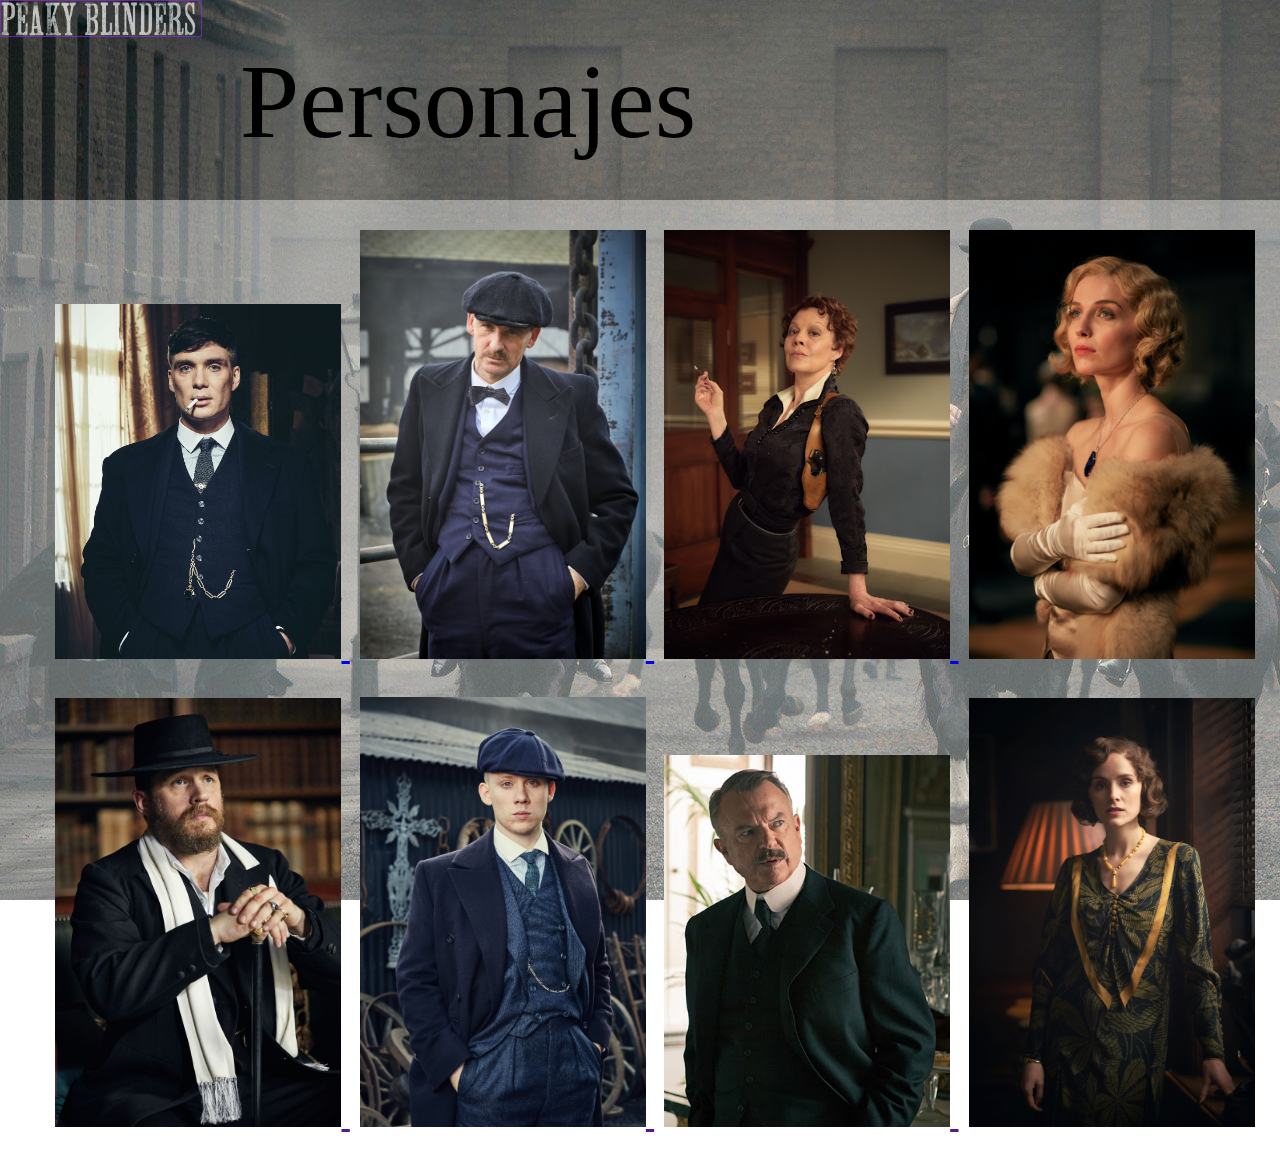
<file: PeakyBlinders/personaje.html>
<html>
    <head>
        <link href="css/index.css" rel="stylesheet" type="text/css" media="all" />
        <meta charset="UTF-8">

    </head>
    <body class="fondodesl" background="images/caballos.jpg" alt="background image">
        <div id="contenedorhistoria">
            <div id="menuhistoria">
                <div class="imageninicioh">
                   
                        <a href="index.html"> <img class="imagencien" src="images/Imagendeinicio (1).png"></a>
                   
                </div>
                <div class="display">
               <p class="historia">Personajes</p> 
                </div>
                <div class="deschistoria">
                   <div class="tarjetaper" >
                    <a href="tommyshelby.html">
                   <img class="imgtarjeta" src="images/TommyShelbyTabla.jpg">
                    </div>
                    <div class="tarjetaper">
                        <a href="arthurshelby.html">
                        <img class="imgtarjeta" src="images/arthurshelby.jpg">
                    </div>
                    <div class="tarjetaper">
                        <a href="poly.html">
                        <img class="imgtarjeta" src="images/pollyshelby.jpg">
                    </div>
                    <div class="tarjetaper">
                        <a href="greece.html">
                        <img class="imgtarjeta" src="images/Grace_Shelby.jpg">
                    </div>
                    <div class="tarjetaper">
                        <a href="">
                        <img class="imgtarjeta" src="images/Alfie.jpg">
                    </div>
                    <div class="tarjetaper">
                        <a href="">
                        <img class="imgtarjeta" src="images/Johns.jpg">
                    </div>
                    <div class="tarjetaper">
                        <a href="">
                        <img class="imgtarjeta" src="images/Campbell.jpg">
                    </div>
                    <div class="tarjetaper">
                        <a href="">
                        <img class="imgtarjeta" src="images/Ada.jpg">
                    </div>
                    
                </div>
            </div>
        </div>


        


    </body>
</html>
</file>
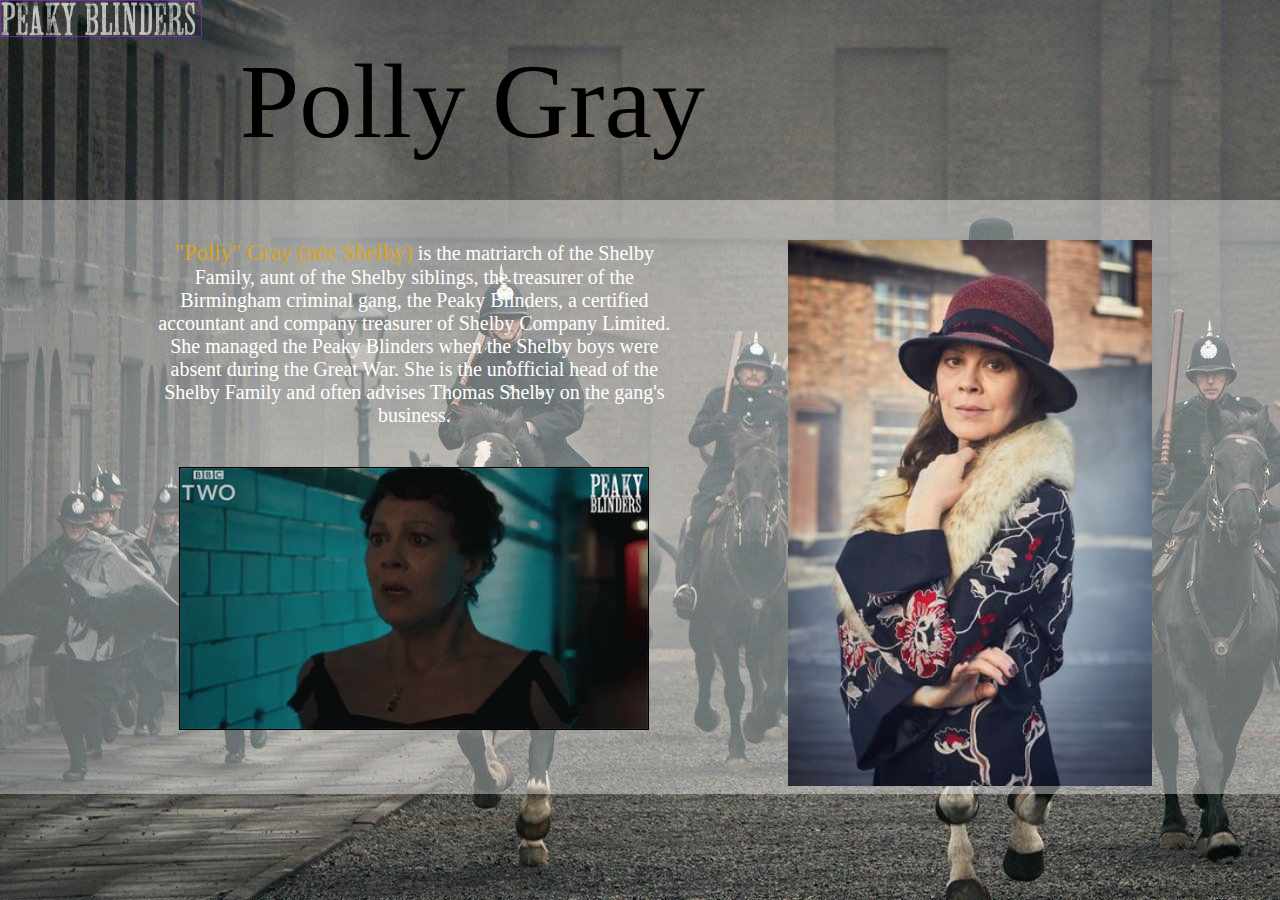
<file: PeakyBlinders/poly.html>
<html>
    <head>
        <link href="css/index.css" rel="stylesheet" type="text/css" media="all" />
        <meta charset="UTF-8">

    </head>
    <body class="fondodesl" background="images/caballos.jpg" alt="background image">
        <div id="contenedorhistoria">
            <div id="menuhistoria">
                <div class="imageninicioh" >
                    <a href="index.html"> <img class="imagencien" src="images/Imagendeinicio (1).png"></a>
                </div>
                <div class="display">
               <p class="historia">Polly Gray</p> 
                </div>
                <div class="deschistoria">
                    <div class="infopersonaje">
                       <p>  
                        <span class="span"> "Polly" Gray (née Shelby)</span> is the matriarch of the Shelby Family, aunt of the Shelby siblings, the treasurer of the Birmingham criminal gang, the Peaky Blinders, a certified accountant and company treasurer of Shelby Company Limited.

She managed the Peaky Blinders when the Shelby boys were absent during the Great War. She is the unofficial head of the Shelby Family and often advises Thomas Shelby on the gang's business.
                    </p>
                    <p class="margen1">

                        <img class="gift2" src="images/polyscare.gif">
                    </p>

                    </div>
                    <div class="fotopersonaje">

                        <img class="porcen" src="images/Pollys4.jpg"/></a>


                    </div>
                   

                </div>
                
            </div>
        </div>


        


    </body>
</html>
</file>
<file: JuegodeTronos/css/index.css>
#divPrincipal {
    width: 90%;
    margin: 0 auto;
}


h1 {
    color:rgb(246, 248, 250);
    background: rgb(57, 8, 112);
    font-size: 12pt;
    text-align: center;

}

@import url('https://fonts.googleapis.com/css?family=Playfair+Display&display=swap');

.banner2 {
    font-family: 'Playfair Display', serif;
    margin-left: auto;
    margin-right: auto;
    width: 90%;
    text-align: center;
    font-size: 40pt;
    color: rgb(192, 188, 188);
}


img:hover{
    border:blueviolet solid 1px;
    opacity: 70%;
}

#banner {
    margin-left: auto;
    margin-right: auto;
    width: 90%;
    text-align: center;
}


#padre {
    display: flex;
    justify-content: center;
    align-items: center;
 }

.tarjeta1 {
    display: inline-block;
    width: 50%;
    color: white;
}

.tarjeta4 {
    display: inline-block;
    width: 35%;
    background-color: brown;
}

.websola {
    margin: 55px;
    padding: 0px;
    font-family: 'Open Sans';
    font-size: 20pt;
    color: black;
}

.imagenweb {

    width: 20%;
}

.h2 {
    font-size: 27pt;
    color: blue;
    margin: 55px;
}

.tarjeta5 {
    display: inline-block;
    width: 40%;
    color: white;
    font-size: 15pt;
    margin-left: 6%;
    vertical-align: top;
}

.tarjetabatalla {
    color: white;
    width: 100%;
}

.tarjeta2{
    display: inline-block;
    width: 30%;
}

#otroDiv {
    width: 200px;
    height: 200px;
    margin-left: auto;
    margin-right: auto;
}

.contenedorTarjetas {
    margin-top: 30px;
    width: 100%;
}

.center {
    margin-left: auto;
    margin-right: auto;
    display: block;
}

.contenedorWeb {
    margin-top: 30px;
    width: 100%;
    background-color: azure;
    display: inline-block;
}

.tarjeta {
    border: 1px solid #000000;
    padding: 1%;
    display: inline-block;
}

.tarjetaUnTercio {
    width: 30%;
    background-color: rgb(45, 44, 126);
    
}

.tarjetawebs {
    width: 100%;
    color: azure;
    display: inline-block;
    background-color: blue;
}

.descpersonaje {
    margin: 15px;
    font-family: cursive;
    font-size: 20pt;
    color:rgb(17, 17, 17);
}

.tarjetaUnCuarto {
    width: 23%;
}

.imagenAnchoCompleto {
    width: 100%;
}
.imagenAnchoCompleto1 {
    width: 80%;
}

.imagenSemi {
    width: 50%;
}
</file>
<file: PeakyBlinders/css/index.css>
* {
    margin:0px;
    padding:0px;
   }
   
   #header {
    width:200px;
    font-family:Arial, Helvetica, sans-serif;
    display: inline;
    margin-right: 200px;
   } 

   .singup {
      width:100px;
      font-family:Arial, Helvetica, sans-serif;
      float:right;
      
      
     } 

   
    
   
   
   ul, ol {
    list-style:none;
   }
   
   .nav > li {
    float:left;
   }
   
   .nav li a {
    background-color:#000;
    opacity: 0.7;
    color:#fff;
    text-decoration:none;
    padding:10px 12px;
    display:block;
   }
   
   .nav li a:hover {
    background-color:#434343;
   }
   
   .nav li ul {
    display:none;
    position:absolute;
    min-width:140px;
   }
   
   .nav li:hover > ul {
    display:block;
   }
   
   .nav li ul li {
    position:relative;
   }
   
   .nav li ul li ul {
    right:-140px;
    top:0px;
   }

   #fondo{
    position: absolute; top: 0; left: 0; width: 100%; z-index: -1
    }

    .fondodesl{
      position: absolute; top: 0; left: 0; width: 100%; z-index: -1;
      background-attachment:fixed;
      }

   .imageninicio {
      width: 20%;
      float: left;
      margin-right: 440px;
      
   }

   .imageninicio1 {

      width: 100%;
      
   }

   .cuestionario {
      background-color:rgb(46, 37, 31);
      width: 500px;
      margin: auto;
      display: flex;
      justify-content: center;
      align-items: center;
      color: ghostwhite;
      font-family: 'Playfair Display SC', serif;
      border-color: rgb(70, 51, 4);
      border-width: 2px;
      border-style: solid;
   }

   .form{
      margin-top: 10px;
      margin: 20px;
   }

   @import url('https://fonts.googleapis.com/css?family=Playfair+Display+SC&display=swap');

   .registro {
      font-size: 25pt;
   }

   #menuhistoria {
      
      background-color: goldenrod;
      font-size: 80pt;
  }

  #contenedorhistoria {
   margin-left: auto;
   margin-right: auto;
   width: 1300px;
   text-align: center;
  }

  .imageninicioh {

   float: left;
  /** background-color: maroon;**/
   width: 200px;
   height: 200px;
   vertical-align: middle;
}

.imagencien {
   width: 100%;
   
}

  .display {
   float: left;
  /** background-color: lightseagreen;**/
   width: 1100px;
   height: 200px;
   text-align: justify;
  }
  
  .historia {
   color:black;
   margin: 40px;
  }

  .deschistoria {
   float: left;
   width:1300px ;
   background: rgba(255, 255, 255, .40);
   font-size: 25pt;
   margin-bottom: 40px;
  }

  .imghistoria {
   width: 20%;
  }

  #divPrincipal {
   width: 90%;
   margin: 0 auto;
   background-color: blue;
}

   .anchotabla{

      width: 20%;
   }

   .tarjetaper{
      width: 22%;
      height: 40%;
      background-color: blue;
      display: inline-block;
       margin-top: 30px;
       margin-left: 10px;

   }

   .float{
      float: left;
   }

   .imgtarjeta{
      width:100%;
      height:100%;
   }

   .fotopersonaje {
      margin-top: 40px;
      display: inline-block;
      width: 35%;
      height: 40%;
  }

  .infopersonaje {
     margin-top: 40px;
   display: inline-block;
   width: 40%;
   color: rgb(255, 255, 255);
   font-size: 15pt;
   margin-left: 4%;
   vertical-align: top;
   margin-right:60px;
}

   .gift{
   width:60%;
   border: black solid 1px;
   margin-bottom: 20px;


   }

   .gift2{
      width:90%;
      border: black solid 1px;
      margin-bottom: 20px;
   
      }

   .margen1{
      margin-top: 40px;;
   }

   .porcen{
width: 80%;

   }

   img:hover{
      border:blueviolet solid 1px;
      opacity: 70%;
  }

  .sinopsis{
     margin:15px;
     font-size: 15pt;

  }

  .temporadati{
     text-align: center;
     font-size: 20pt;

  }

  .table{
   width:100%;
    border:1;
  }

  .span{
   color: goldenrod;
   font-size: 17pt;
  }

  .spoti{
     margin-bottom: 20px;
     margin-left: 20px;
     float: left;
     margin-top: 15px;
  }
</file>
